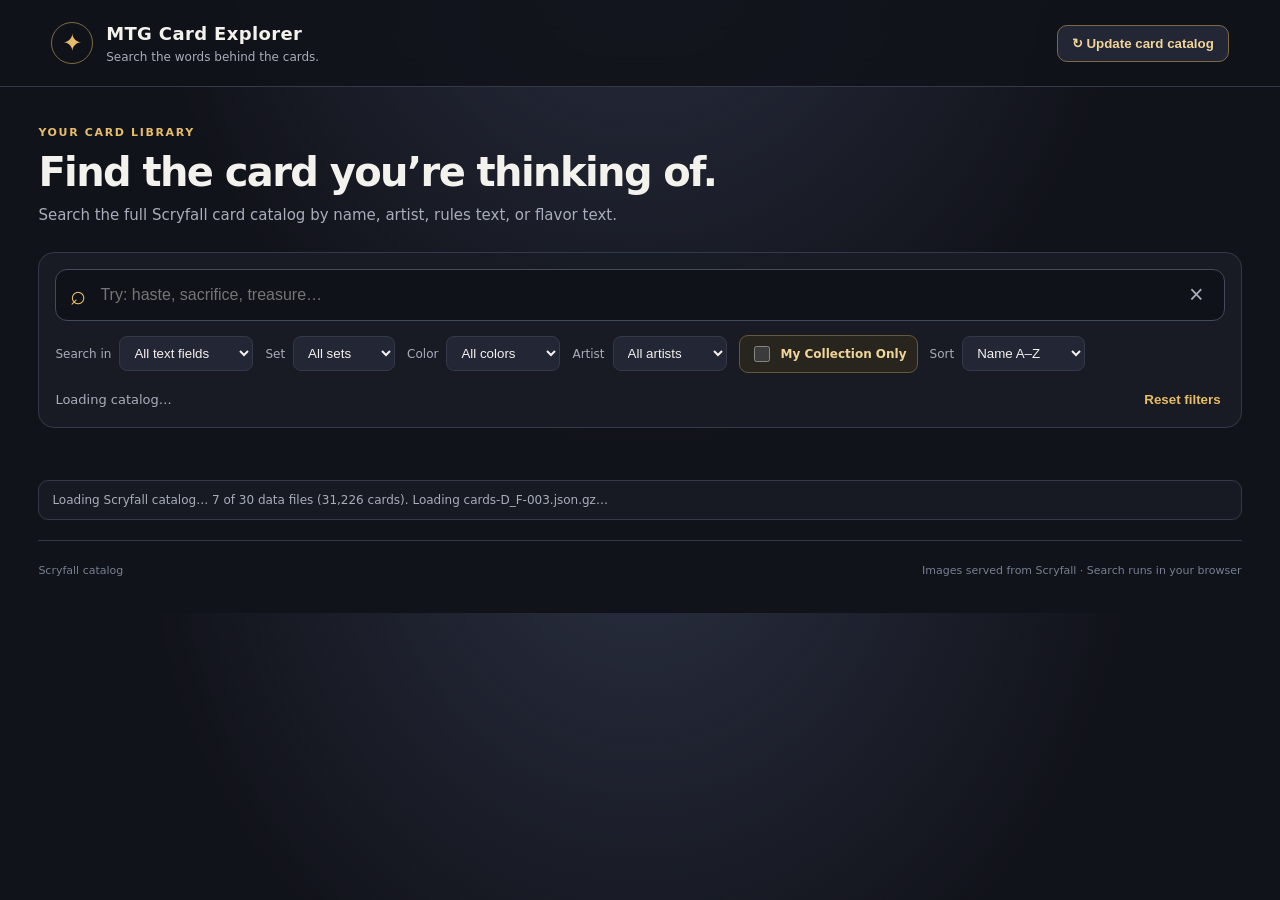
<file: index.html>
<!doctype html>
<html lang="en"><head><meta charset="utf-8"><meta name="viewport" content="width=device-width,initial-scale=1"><meta name="theme-color" content="#101b35"><meta name="apple-mobile-web-app-capable" content="yes"><meta name="apple-mobile-web-app-title" content="MTG Explorer"><link rel="manifest" href="site.webmanifest"><link rel="icon" type="image/png" sizes="32x32" href="[data-uri]"><link rel="apple-touch-icon" sizes="180x180" href="[data-uri]"><link rel="apple-touch-icon-precomposed" sizes="180x180" href="[data-uri]"><title>MTG Card Explorer</title><link rel="stylesheet" href="styles.css?v=20"></head>
<body><header class="top"><div class="brand"><div class="mana">✦</div><div><h1>MTG Card Explorer</h1><p>Search the words behind the cards.</p></div></div><div class="header-actions"><button id="updateCatalogBtn" class="secondary updatebtn">↻ Update card catalog</button></div></header>
<main><section class="intro"><div><div class="eyebrow">YOUR CARD LIBRARY</div><h2>Find the card you’re thinking of.</h2><p>Search the full Scryfall card catalog by name, artist, rules text, or flavor text.</p></div></section>
<section class="controls"><label class="search"><span>⌕</span><input id="search" type="search" placeholder="Try: haste, sacrifice, treasure…" autocomplete="off"><button id="clear" title="Clear search" aria-label="Clear search">×</button></label><div class="filters"><label>Search in<select id="scope"><option value="all">All text fields</option><option value="name">Card name</option><option value="text">Rules text</option><option value="flavor">Flavor text</option><option value="type">Card type</option><option value="artist">Artist</option></select></label><label>Set<select id="setFilter"><option value="">All sets</option></select></label><label>Color<select id="colorFilter"><option value="">All colors</option></select></label><label>Artist<select id="artistFilter"><option value="">All artists</option></select></label><label class="collectiontoggle"><input id="collectionOnly" type="checkbox"><span>My Collection Only</span></label><label>Sort<select id="sort"><option value="name">Name A–Z</option><option value="name-desc">Name Z–A</option><option value="set">Set A–Z</option></select></label></div><div class="resultsbar"><span id="count">Loading catalog…</span><button id="reset" class="textbtn">Reset filters</button></div></section>
<section id="grid" class="grid" aria-live="polite"></section><div id="empty" class="empty" hidden><div class="emptyicon">⌕</div><h3>No cards found</h3><p>Try another word or clear one of the filters.</p></div><div id="sentinel" class="sentinel"></div>
<div id="catalogStatus" class="catalogstatus" role="status">Connecting to the Scryfall catalog…</div><footer><span id="catalogLabel">Scryfall catalog</span><span>Images served from Scryfall · Search runs in your browser</span></footer></main>
<div id="modal" class="modal" hidden><div class="shade" data-close="1"></div><article class="detail"><button id="viewMode" class="viewmode" type="button" aria-label="Show card image">▣ Image</button><button class="close" data-close="1" aria-label="Close card details">×</button><button id="prevCard" class="navcard prev" aria-label="Previous card">‹</button><button id="nextCard" class="navcard next" aria-label="Next card">›</button><div class="detailimage"><img id="detailImg" alt=""></div><div class="detailbody"><div id="detailSet" class="eyebrow"></div><h2 id="detailName"></h2><div id="detailType" class="type"></div><h3>Rules text</h3><p id="detailText" class="cardtext"></p><div id="flavorBlock"><h3>Flavor text</h3><p id="detailFlavor" class="flavor"></p></div><div id="detailMeta" class="meta"></div></div></article></div>
<script src="app.js?v=20"></script></body></html>
</file>
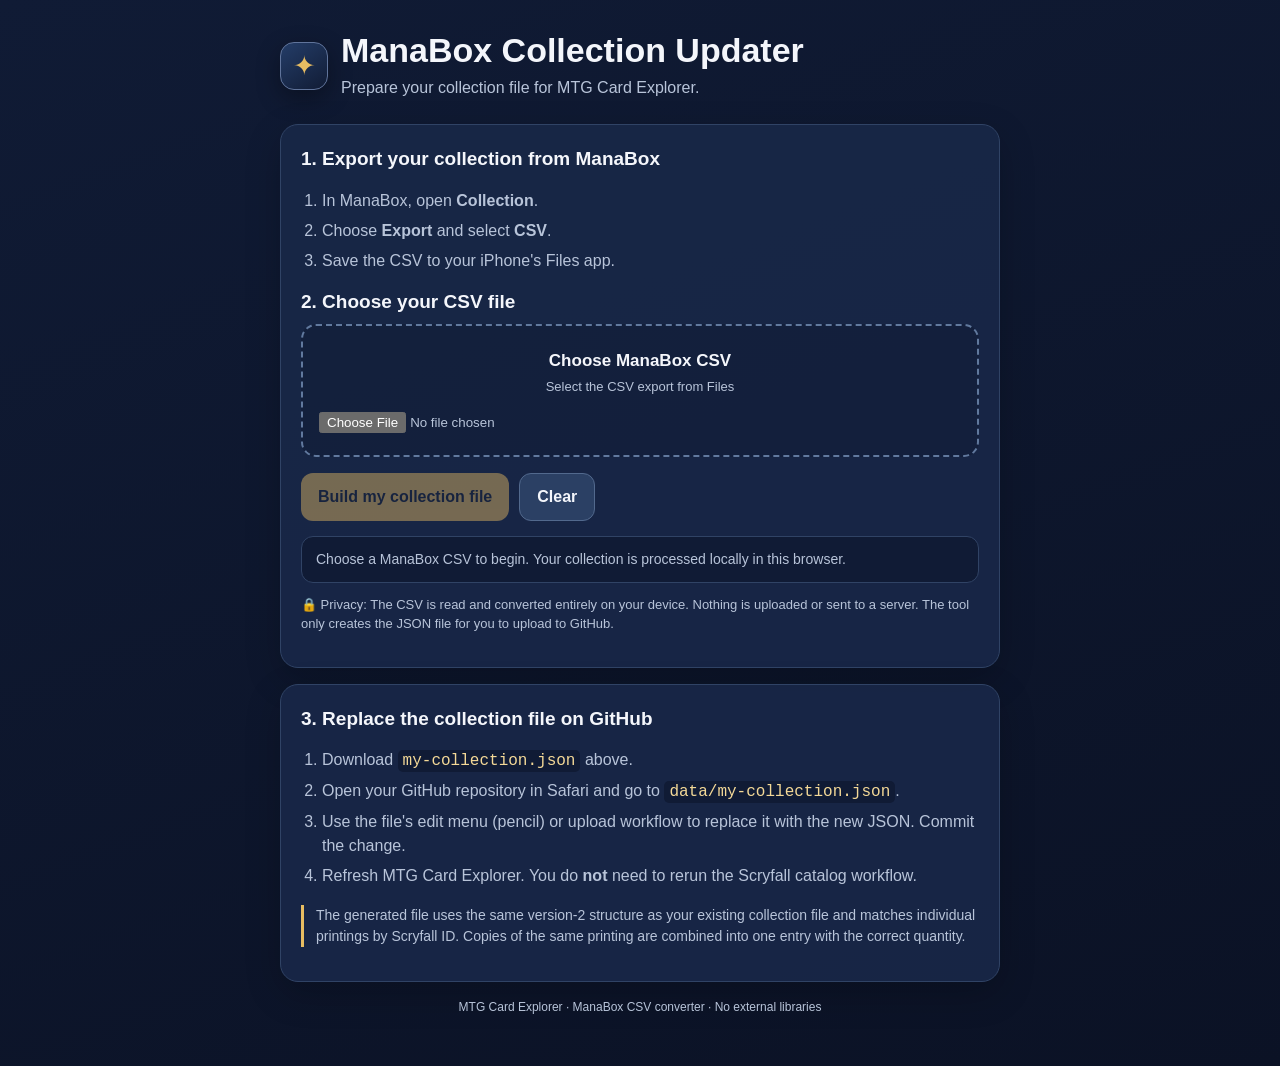
<file: manabox-collection-updater.html>
<!doctype html>
<html lang="en">
<head>
<meta charset="utf-8">
<meta name="viewport" content="width=device-width,initial-scale=1,viewport-fit=cover">
<meta name="theme-color" content="#101b35">
<title>ManaBox Collection Updater · MTG Card Explorer</title>
<style>
:root{color-scheme:dark;--bg:#101b35;--panel:#182747;--line:#304365;--text:#f4f6fb;--muted:#b8c4d9;--accent:#e8bd62;--good:#8bd5a8;--bad:#ff9a9a}
*{box-sizing:border-box}body{margin:0;background:linear-gradient(160deg,#101b35,#0b1225);color:var(--text);font:16px/1.5 -apple-system,BlinkMacSystemFont,"Segoe UI",sans-serif;min-height:100vh;padding:24px 16px calc(40px + env(safe-area-inset-bottom))}
main{max-width:720px;margin:0 auto}.brand{display:flex;align-items:center;gap:13px;margin:8px 0 24px}.mana{width:48px;height:48px;border-radius:14px;background:linear-gradient(145deg,#243d68,#111c35);border:1px solid #60749b;display:grid;place-items:center;font-size:27px;color:var(--accent);box-shadow:0 8px 24px #0005}h1{font-size:clamp(24px,6vw,34px);line-height:1.1;margin:0}.sub{color:var(--muted);margin:7px 0 0}.panel{background:#182747eF;border:1px solid var(--line);border-radius:18px;padding:20px;margin:16px 0;box-shadow:0 12px 36px #0003}h2{font-size:19px;margin:0 0 8px}.muted{color:var(--muted);font-size:14px}.steps{padding-left:21px;color:var(--muted);margin:12px 0}.steps li{padding:3px 0}.drop{display:block;border:2px dashed #61799e;border-radius:15px;padding:22px 16px;text-align:center;background:#101b3580;cursor:pointer}.drop strong{display:block;font-size:17px}.drop span{color:var(--muted);font-size:13px}.drop input{display:block;width:100%;margin:14px 0 0;color:var(--muted)}button,.download{border:0;border-radius:12px;background:var(--accent);color:#182238;font-weight:750;font-size:16px;padding:13px 17px;cursor:pointer;text-decoration:none;display:inline-flex;align-items:center;justify-content:center;min-height:48px}button:disabled{opacity:.45;cursor:not-allowed}.actions{display:flex;flex-wrap:wrap;gap:10px;margin-top:16px}.secondary{background:#2b4064;color:var(--text);border:1px solid #52698d}.status{margin-top:15px;padding:12px 14px;border-radius:12px;background:#101b35;border:1px solid var(--line);color:var(--muted);font-size:14px;white-space:pre-wrap;overflow-wrap:anywhere}.status.good{border-color:#3e8060;color:var(--good)}.status.bad{border-color:#925050;color:var(--bad)}.stats{display:grid;grid-template-columns:repeat(3,1fr);gap:9px;margin-top:14px}.stat{background:#101b35;border:1px solid var(--line);border-radius:12px;padding:12px 8px;text-align:center}.stat b{display:block;font-size:23px;color:var(--accent);font-variant-numeric:tabular-nums}.stat span{font-size:12px;color:var(--muted)}.privacy{font-size:13px;color:var(--muted);margin-top:12px}.hidden{display:none!important}code{color:#f4d997;background:#101b35;padding:2px 5px;border-radius:5px;overflow-wrap:anywhere}.note{border-left:3px solid var(--accent);padding-left:12px;color:var(--muted);font-size:14px}@media(max-width:440px){body{padding:18px 12px}.panel{padding:16px}.stats{gap:6px}.stat b{font-size:20px}}
</style>
</head>
<body>
<main>
  <header class="brand"><div class="mana">✦</div><div><h1>ManaBox Collection Updater</h1><p class="sub">Prepare your collection file for MTG Card Explorer.</p></div></header>
  <section class="panel">
    <h2>1. Export your collection from ManaBox</h2>
    <ol class="steps"><li>In ManaBox, open <b>Collection</b>.</li><li>Choose <b>Export</b> and select <b>CSV</b>.</li><li>Save the CSV to your iPhone's Files app.</li></ol>
    <h2>2. Choose your CSV file</h2>
    <label class="drop"><strong>Choose ManaBox CSV</strong><span>Select the CSV export from Files</span><input id="csvFile" type="file" accept=".csv,text/csv"></label>
    <div class="actions"><button id="buildBtn" disabled>Build my collection file</button><button id="clearBtn" class="secondary" type="button">Clear</button></div>
    <div id="status" class="status" aria-live="polite">Choose a ManaBox CSV to begin. Your collection is processed locally in this browser.</div>
    <div id="stats" class="stats hidden"><div class="stat"><b id="names">0</b><span>Card names</span></div><div class="stat"><b id="printings">0</b><span>Unique printings</span></div><div class="stat"><b id="total">0</b><span>Total cards</span></div></div>
    <div id="downloadArea" class="actions hidden"><a id="downloadLink" class="download" download="my-collection.json">Download my-collection.json</a></div>
    <p class="privacy">🔒 Privacy: The CSV is read and converted entirely on your device. Nothing is uploaded or sent to a server. The tool only creates the JSON file for you to upload to GitHub.</p>
  </section>
  <section class="panel">
    <h2>3. Replace the collection file on GitHub</h2>
    <ol class="steps"><li>Download <code>my-collection.json</code> above.</li><li>Open your GitHub repository in Safari and go to <code>data/my-collection.json</code>.</li><li>Use the file's edit menu (pencil) or upload workflow to replace it with the new JSON. Commit the change.</li><li>Refresh MTG Card Explorer. You do <b>not</b> need to rerun the Scryfall catalog workflow.</li></ol>
    <p class="note">The generated file uses the same version-2 structure as your existing collection file and matches individual printings by Scryfall ID. Copies of the same printing are combined into one entry with the correct quantity.</p>
  </section>
  <p class="muted" style="text-align:center;font-size:12px">MTG Card Explorer · ManaBox CSV converter · No external libraries</p>
</main>
<script>
(()=>{
 const fileInput=document.getElementById('csvFile'),buildBtn=document.getElementById('buildBtn'),clearBtn=document.getElementById('clearBtn'),status=document.getElementById('status'),stats=document.getElementById('stats'),downloadArea=document.getElementById('downloadArea'),downloadLink=document.getElementById('downloadLink');
 let selectedFile=null,objectUrl=null;
 const setStatus=(msg,kind='')=>{status.textContent=msg;status.className='status'+(kind?' '+kind:'')};
 function parseCSV(text){
   text=text.replace(/^\uFEFF/,'');const rows=[];let row=[],field='',quoted=false;
   for(let i=0;i<text.length;i++){const c=text[i];if(quoted){if(c==='"'&&text[i+1]==='"'){field+='"';i++}else if(c==='"'){quoted=false}else field+=c}else{if(c==='"'&&field.length===0)quoted=true;else if(c===','){row.push(field);field=''}else if(c==='\n'){row.push(field);if(row.some(v=>v!==''))rows.push(row);row=[];field=''}else if(c==='\r'){if(text[i+1]==='\n')continue;row.push(field);if(row.some(v=>v!==''))rows.push(row);row=[];field=''}else field+=c}}
   if(quoted)throw new Error('The CSV contains an unfinished quoted field. Please export it again from ManaBox.');row.push(field);if(row.some(v=>v!==''))rows.push(row);return rows;
 }
 function key(s){return String(s||'').trim().toLowerCase().replace(/\s+/g,' ')}
 function formatNum(n){return Number(n).toLocaleString()}
 function build(text){const rows=parseCSV(text);if(rows.length<2)throw new Error('The CSV appears to contain a header but no card rows.');const headers=rows[0].map(key);const col={};['name','scryfall id','quantity','set code','set name','collector number'].forEach(h=>{col[h]=headers.indexOf(h)});const required=['name','scryfall id','quantity'];const missing=required.filter(h=>col[h]<0);if(missing.length)throw new Error('Missing required ManaBox columns: '+missing.join(', ')+'. Please use ManaBox’s Collection → Export → CSV option.');
   const items=new Map();let ignored=0;for(let r=1;r<rows.length;r++){const cells=rows[r];const get=h=>col[h]>=0?(cells[col[h]]||'').trim():'';const id=get('scryfall id').toLowerCase(),name=get('name');if(!id||!name){ignored++;continue}let rawQty=get('quantity');let qty=rawQty===''?1:Number(rawQty);if(!Number.isFinite(qty)||qty<0)qty=1;qty=Math.trunc(qty);if(qty===0)continue;let item=items.get(id);if(!item){item={id,name,setCode:get('set code').toLowerCase(),setName:get('set name'),collectorNumber:get('collector number'),quantity:0,printings:0};items.set(id,item)}item.quantity+=qty;item.printings++}
   const cards=Array.from(items.values()).sort((a,b)=>a.name.localeCompare(b.name,undefined,{sensitivity:'base'})||a.setCode.localeCompare(b.setCode)||a.collectorNumber.localeCompare(b.collectorNumber,undefined,{numeric:true}));const cardNames=new Set(cards.map(c=>c.name.toLocaleLowerCase()));const data={version:2,source:'ManaBox CSV export',match_strategy:'exact Scryfall ID / printing',card_names:cardNames.size,unique_printings:cards.length,total_cards:cards.reduce((sum,c)=>sum+c.quantity,0),cards};return {data,ignored,rows:rows.length-1};
 }
 fileInput.addEventListener('change',()=>{selectedFile=fileInput.files&&fileInput.files[0]||null;buildBtn.disabled=!selectedFile;stats.classList.add('hidden');downloadArea.classList.add('hidden');setStatus(selectedFile?`Selected: ${selectedFile.name} (${formatNum(selectedFile.size)} bytes). Tap “Build my collection file”.`:'Choose a ManaBox CSV to begin.');if(objectUrl){URL.revokeObjectURL(objectUrl);objectUrl=null}});
 buildBtn.addEventListener('click',async()=>{if(!selectedFile)return;buildBtn.disabled=true;setStatus('Reading and converting your ManaBox export…');try{const text=await selectedFile.text();const result=build(text);const json=JSON.stringify(result.data);const blob=new Blob([json+'\n'],{type:'application/json;charset=utf-8'});if(objectUrl)URL.revokeObjectURL(objectUrl);objectUrl=URL.createObjectURL(blob);downloadLink.href=objectUrl;downloadLink.download='my-collection.json';document.getElementById('names').textContent=formatNum(result.data.card_names);document.getElementById('printings').textContent=formatNum(result.data.unique_printings);document.getElementById('total').textContent=formatNum(result.data.total_cards);stats.classList.remove('hidden');downloadArea.classList.remove('hidden');setStatus(`Success! Processed ${formatNum(result.rows)} CSV rows. ${formatNum(result.ignored)} rows without a card name or Scryfall ID were skipped. Your new collection file is ready.`, 'good')}catch(e){setStatus('Could not convert the CSV: '+e.message,'bad')}finally{buildBtn.disabled=!selectedFile}});
 clearBtn.addEventListener('click',()=>{fileInput.value='';selectedFile=null;buildBtn.disabled=true;stats.classList.add('hidden');downloadArea.classList.add('hidden');if(objectUrl){URL.revokeObjectURL(objectUrl);objectUrl=null}setStatus('Choose a ManaBox CSV to begin. Your collection is processed locally in this browser.')});
})();
</script>
</body>
</html>
</file>
<file: styles.css>
*{box-sizing:border-box} :root{color-scheme:dark;--bg:#11131a;--panel:#1b1e28;--panel2:#232735;--text:#f4f2ed;--muted:#a8adbb;--line:#34394a;--gold:#e7bd69;--accent:#9fc8b4}body{margin:0;background:radial-gradient(ellipse at 50% -20%,#2b3042 0,transparent 55%),var(--bg);color:var(--text);font:15px/1.5 system-ui,-apple-system,Segoe UI,sans-serif}.top{display:flex;align-items:center;justify-content:space-between;gap:16px;padding:20px clamp(16px,4vw,54px);border-bottom:1px solid var(--line);background:#11131adf;position:sticky;top:0;z-index:5;backdrop-filter:blur(14px)}.brand{display:flex;align-items:center;gap:13px}.mana{display:grid;place-items:center;width:42px;height:42px;border:1px solid #7e6a42;border-radius:50%;color:var(--gold);font-size:24px}.brand h1{font-size:18px;margin:0;letter-spacing:.02em}.brand p{margin:1px 0 0;color:var(--muted);font-size:12px}.secondary,.textbtn{cursor:pointer;border:1px solid var(--line);background:var(--panel2);color:var(--text);padding:10px 14px;border-radius:10px;font-weight:650}.secondary:hover{border-color:var(--gold)}main{max-width:1500px;margin:auto;padding:0 clamp(14px,3vw,40px)}.intro{padding:38px 0 25px;display:flex;justify-content:space-between}.eyebrow{font-size:11px;letter-spacing:.15em;font-weight:800;color:var(--gold)}.intro h2{font-size:clamp(25px,4vw,40px);letter-spacing:-.04em;line-height:1.12;margin:8px 0 10px}.intro p{margin:0;color:var(--muted);max-width:660px}.controls{background:#191c25e8;border:1px solid var(--line);padding:16px;border-radius:16px;margin-bottom:22px}.search{display:flex;align-items:center;gap:12px;background:#101219;border:1px solid #444a5e;border-radius:12px;padding:0 14px;height:52px}.search span{font-size:27px;color:var(--gold)}.search input{min-width:0;flex:1;background:transparent;border:0;outline:0;color:var(--text);font-size:16px}.search button{border:0;background:transparent;color:var(--muted);font-size:25px;cursor:pointer}.filters{display:flex;gap:12px;flex-wrap:wrap;margin-top:14px}.filters label{display:flex;align-items:center;gap:8px;color:var(--muted);font-size:12px}.filters select{background:var(--panel2);border:1px solid var(--line);color:var(--text);border-radius:8px;padding:8px 27px 8px 10px;max-width:220px}.resultsbar{display:flex;align-items:center;justify-content:space-between;margin-top:15px;color:var(--muted);font-size:13px}.textbtn{border:0;background:transparent;color:var(--gold);padding:4px}.grid{display:grid;grid-template-columns:repeat(5,minmax(0,1fr));gap:18px}.card{min-width:0;background:linear-gradient(160deg,#202431,#171a22);border:1px solid #303648;border-radius:14px;padding:10px;cursor:pointer;transition:transform .15s,border-color .15s;overflow:hidden}.card:hover,.card:focus-visible{transform:translateY(-3px);border-color:#b99a5e;outline:none}.card img{width:100%;aspect-ratio:488/680;object-fit:contain;display:block;border-radius:8px;background:#0d0f14}.card .name{font-weight:750;line-height:1.25;margin:10px 2px 3px;font-size:14px}.card .set{font-size:11px;color:var(--gold);margin:0 2px 7px}.card .snippet{font-size:12px;color:#c4c8d2;line-height:1.4;margin:0 2px 4px;display:-webkit-box;-webkit-line-clamp:4;-webkit-box-orient:vertical;overflow:hidden;white-space:pre-line}.card .flavorsnippet{font-size:11px;color:#9da4b3;font-style:italic;margin:7px 2px 2px;display:-webkit-box;-webkit-line-clamp:2;-webkit-box-orient:vertical;overflow:hidden}.empty{text-align:center;padding:60px 20px;color:var(--muted)}.empty h3{color:var(--text);margin-bottom:0}.emptyicon{font-size:42px;color:var(--gold)}.sentinel{height:20px}footer{display:flex;justify-content:space-between;gap:14px;flex-wrap:wrap;border-top:1px solid var(--line);padding:22px 0 34px;color:#777f91;font-size:11px}.modal[hidden]{display:none}.modal{position:fixed;inset:0;z-index:10;display:grid;place-items:center;padding:20px}.shade{position:absolute;inset:0;background:#000c;backdrop-filter:blur(5px)}.detail{position:relative;display:grid;grid-template-columns:minmax(220px,360px) minmax(260px,440px);gap:25px;background:#1b1e28;border:1px solid #50566a;border-radius:18px;padding:24px;max-width:900px;width:min(100%,900px);max-height:90vh;overflow-y:auto;overflow-x:hidden;box-shadow:0 30px 100px #0009}.viewmode{display:none;position:absolute;left:12px;right:auto;top:12px;background:#2b3040;border:1px solid var(--line);color:white;border-radius:10px;padding:7px 9px;font-size:12px;font-weight:700;cursor:pointer;z-index:4}.viewmode:hover{border-color:var(--gold);color:var(--gold)}.close{position:absolute;right:12px;top:10px;background:#2b3040;border:1px solid var(--line);color:white;border-radius:50%;width:36px;height:36px;font-size:23px;cursor:pointer}.navcard{position:absolute;top:50%;transform:translateY(-50%);z-index:20;width:32px;height:46px;border:1px solid #50566a;background:#252a38e8;color:var(--text);border-radius:10px;font-size:34px;line-height:1;cursor:pointer;display:grid;place-items:center;box-shadow:0 8px 25px #0007}.navcard:hover:not(:disabled){border-color:var(--gold);color:var(--gold)}.navcard:disabled{opacity:.28;cursor:default}.navcard.prev{left:8px}.navcard.next{right:8px}.detailimage img{width:100%;display:block;border-radius:12px}.detailbody{padding:14px 8px 8px 0}.detailbody h2{font-size:28px;line-height:1.1;margin:7px 35px 8px 0}.type{color:#c6cbd7;margin-bottom:23px}.detailbody h3{font-size:12px;letter-spacing:.12em;text-transform:uppercase;color:var(--gold);margin:22px 0 7px}.cardtext{white-space:pre-line;margin:0}.flavor{white-space:pre-line;color:#b8bfcd;font-style:italic;margin:0}.meta{margin-top:22px;padding-top:15px;border-top:1px solid var(--line);font-size:12px;color:var(--muted)}@media(max-width:1150px){.grid{grid-template-columns:repeat(4,minmax(0,1fr))}}@media(max-width:900px){.navcard.prev{left:8px}.navcard.next{right:8px}}@media(max-width:820px){.grid{grid-template-columns:repeat(3,minmax(0,1fr));gap:12px}.intro{padding-top:27px}.detail{grid-template-columns:minmax(150px,40%) 1fr;gap:16px;padding:16px}.detailbody h2{font-size:22px}}@media(max-width:560px){.navcard{position:absolute;top:50%;bottom:auto;transform:translateY(-50%);width:30px;height:44px;font-size:30px;border-radius:9px}.navcard.prev{left:5px}.navcard.next{right:5px}.top{padding:12px 14px}.brand p{display:none}.brand h1{font-size:16px}.mana{width:35px;height:35px}.secondary{font-size:12px;padding:9px}.intro{padding:25px 0 20px}.controls{padding:11px}.filters{gap:8px}.filters label{flex:1;min-width:42%}.filters select{flex:1;min-width:0;max-width:none}.grid{grid-template-columns:repeat(2,minmax(0,1fr));gap:10px}.card{padding:7px;border-radius:11px}.card .name{font-size:13px}.card .snippet{-webkit-line-clamp:3}.detail{display:block;padding:14px;max-width:440px;width:min(100%,440px)}.detailimage{max-width:240px;margin:12px auto 18px}.detailbody{padding:0 5px 10px}.detailbody h2{margin-right:35px}.close{position:absolute;right:12px;top:10px;float:none;margin:0;z-index:8}}
.header-actions{display:flex;gap:9px;align-items:center;flex-wrap:wrap;justify-content:flex-end}.updatebtn{border-color:#7e6a42;color:#f0d49a}.catalogstatus{margin:10px 0 20px;padding:10px 13px;border:1px solid var(--line);border-radius:10px;background:#171a22;color:var(--muted);font-size:12px}.catalogstatus:empty{display:none}.sourcebadge{display:inline-block;border:1px solid #3c6658;color:#bce7d5;border-radius:5px;padding:1px 5px;font-size:9px;text-transform:uppercase;letter-spacing:.06em;margin:0 2px 5px}.card .printing{font-size:10px;color:#aeb6c7;margin:0 2px 6px}.card .snippet{white-space:pre-line}.@media(max-width:560px){.navcard{position:absolute;top:50%;bottom:auto;transform:translateY(-50%);width:30px;height:44px;font-size:30px;border-radius:9px}.navcard.prev{left:5px}.navcard.next{right:5px}.header-actions{gap:6px}.header-actions .secondary{padding:8px 9px;font-size:11px}.top{align-items:flex-start}.catalogstatus{font-size:11px}}

@media(max-width:560px){
  .modal{padding:5px}
  .viewmode{display:block}
  .detail.image-only{display:flex;align-items:center;justify-content:center;width:min(calc(100vw - 10px),420px);max-width:none;height:calc(100vh - 10px);max-height:calc(100vh - 10px);padding:10px;overflow:hidden}
  .detail.image-only .detailimage{width:100%;height:100%;max-width:none;margin:0;display:flex;align-items:center;justify-content:center}
  .detail.image-only .detailimage img{width:auto;max-width:100%;height:auto;max-height:100%;object-fit:contain;border-radius:10px}
  .detail.image-only .detailbody{display:none}
  .detail.image-only .navcard{z-index:6}
  .detail.image-only .close{position:absolute;right:12px;top:10px;z-index:8}
  .detail.image-only .viewmode{position:absolute;left:12px;right:auto;top:12px;z-index:8}
}

.collectiontoggle{display:flex!important;align-items:center;gap:8px!important;padding:7px 10px;border:1px solid #66583a;border-radius:9px;background:#28251e;color:#f0d49a!important;font-size:12px!important;font-weight:700;cursor:pointer}.collectiontoggle input{accent-color:#e7bd69;width:16px;height:16px;cursor:pointer}.ownedbadge{display:inline-block;border:1px solid #3c6658;color:#bce7d5;background:#192b26;border-radius:5px;padding:2px 6px;font-size:10px;font-weight:700;margin:0 2px 6px}
</file>
